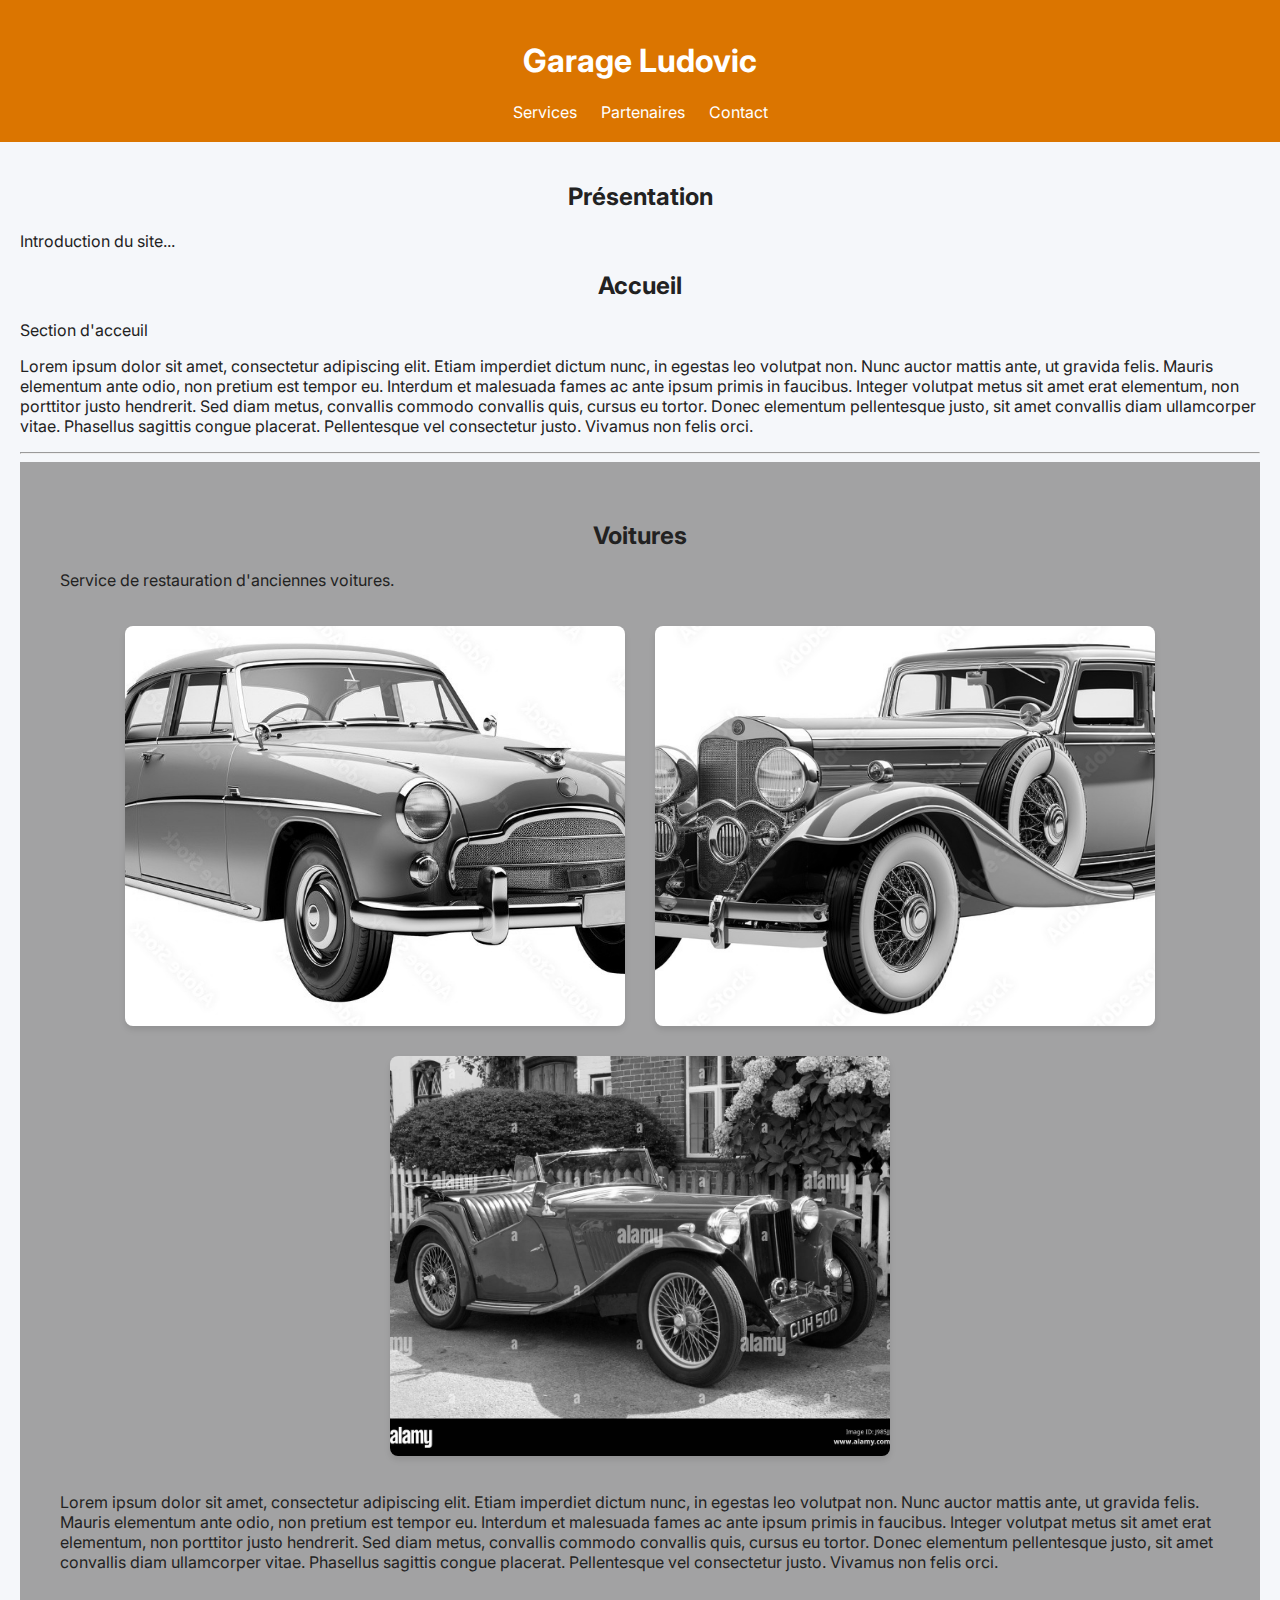
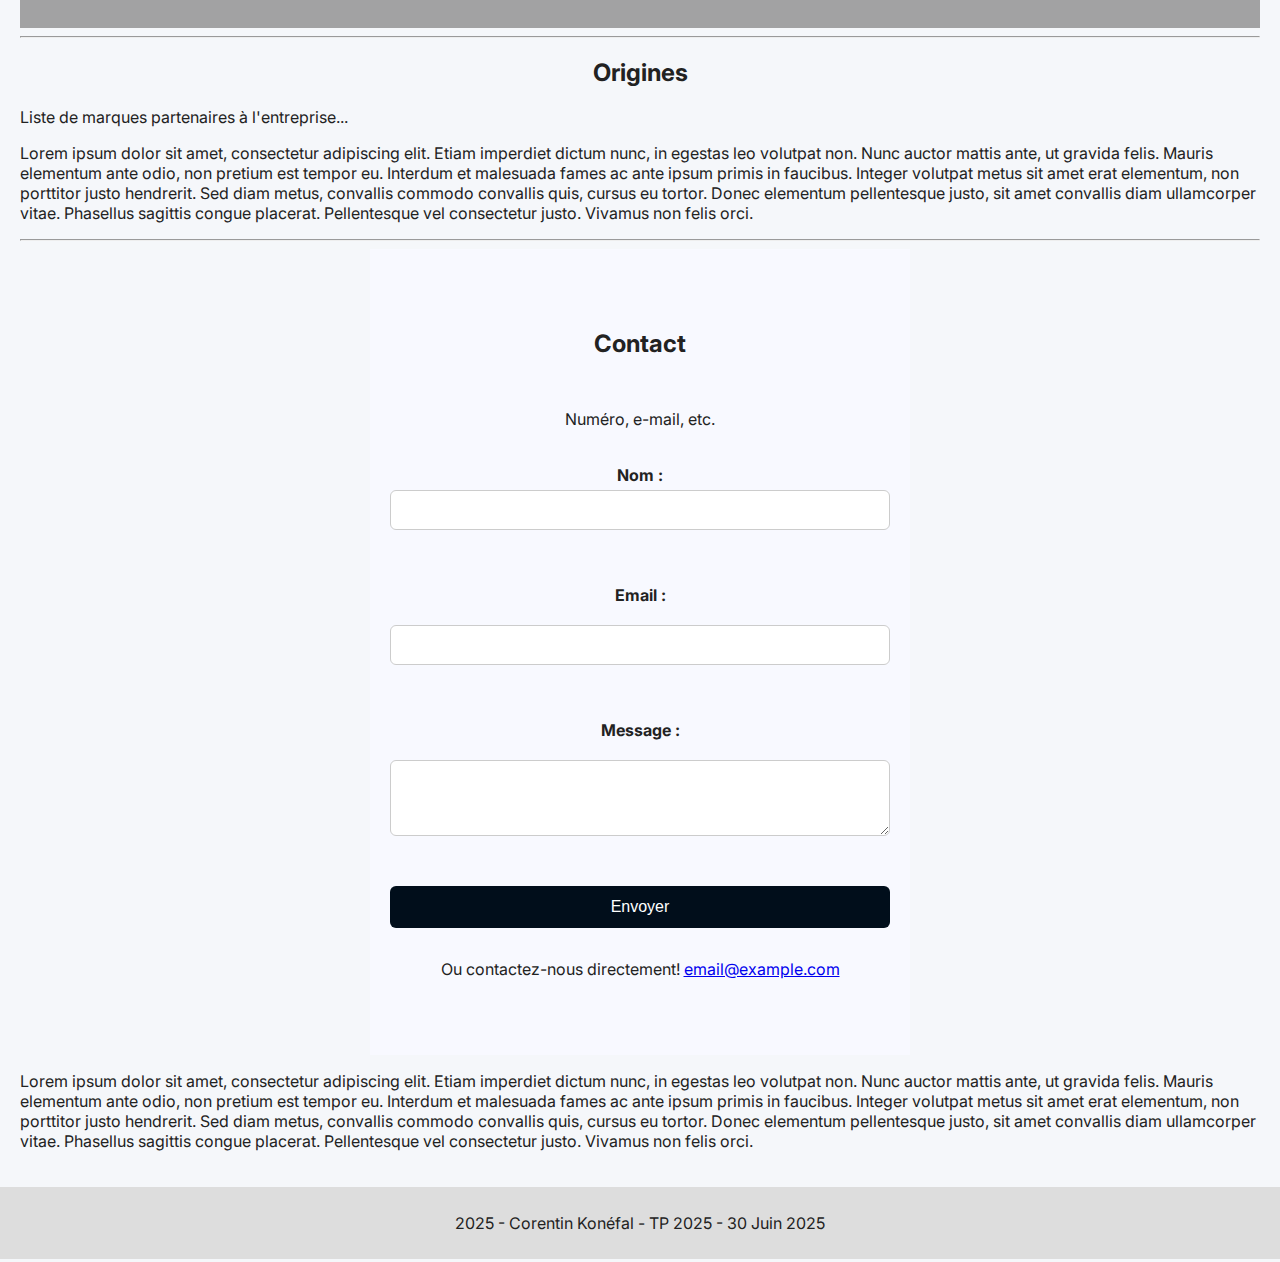
<file: index.html>
<!DOCTYPE html>
<html lang="en">
<head>
    <meta charset="UTF-8">
    <meta name="viewport" content="width=device-width, initial-scale=1.0">
    <title>Site Statique TP2025</title>
    <link rel="stylesheet" href="style.css">
    <link href="https://fonts.googleapis.com/css2?family=Inter&display=swap" rel="stylesheet">
</head>
<body>
    <header>
        <div class="header">
            <h1>Garage Ludovic</h1>
            <nav>
                <a href="services.html">Services</a>
                <a href="partenaires.html">Partenaires</a>
                <a href="#contact">Contact</a>
            </nav>
        </div>
    </header>

    <main>
        <section>
            <h2>Présentation</h2>
            <p>Introduction du site...</p>
        </section>

        <section id="start">
            <h2>Accueil</h2>
            <p>Section d'acceuil</p>
            <p>Lorem ipsum dolor sit amet, consectetur adipiscing elit. Etiam imperdiet dictum nunc, in egestas leo volutpat non. Nunc auctor mattis ante, ut gravida felis. Mauris elementum ante odio, non pretium est tempor eu. Interdum et malesuada fames ac ante ipsum primis in faucibus. Integer volutpat metus sit amet erat elementum, non porttitor justo hendrerit. Sed diam metus, convallis commodo convallis quis, cursus eu tortor. Donec elementum pellentesque justo, sit amet convallis diam ullamcorper vitae. Phasellus sagittis congue placerat. Pellentesque vel consectetur justo. Vivamus non felis orci.</p>
        </section>

        <hr>

        <section id="voitures" class="blackbr">
            <h2>Voitures</h2>
            <p>Service de restauration d'anciennes voitures.</p>
            
            <div class="gallerie">
                 <img src="images/vintage2.jpg" alt="Image 1">
                 <img src="images/vintage3.jpg" alt="Image 2">
                 <img src="images/vintage4.jpg" alt="Image 3">
            </div>

            <p>Lorem ipsum dolor sit amet, consectetur adipiscing elit. Etiam imperdiet dictum nunc, in egestas leo volutpat non. Nunc auctor mattis ante, ut gravida felis. Mauris elementum ante odio, non pretium est tempor eu. Interdum et malesuada fames ac ante ipsum primis in faucibus. Integer volutpat metus sit amet erat elementum, non porttitor justo hendrerit. Sed diam metus, convallis commodo convallis quis, cursus eu tortor. Donec elementum pellentesque justo, sit amet convallis diam ullamcorper vitae. Phasellus sagittis congue placerat. Pellentesque vel consectetur justo. Vivamus non felis orci.</p>

        </section>

        <hr>

        
        <section id="partenaires">
            <h2>Origines</h2>
            <p>Liste de marques partenaires à l'entreprise...</p>


            <p>Lorem ipsum dolor sit amet, consectetur adipiscing elit. Etiam imperdiet dictum nunc, in egestas leo volutpat non. Nunc auctor mattis ante, ut gravida felis. Mauris elementum ante odio, non pretium est tempor eu. Interdum et malesuada fames ac ante ipsum primis in faucibus. Integer volutpat metus sit amet erat elementum, non porttitor justo hendrerit. Sed diam metus, convallis commodo convallis quis, cursus eu tortor. Donec elementum pellentesque justo, sit amet convallis diam ullamcorper vitae. Phasellus sagittis congue placerat. Pellentesque vel consectetur justo. Vivamus non felis orci.</p>
        </section>



        <hr>

        <section class="contact-form" id="contact">
            <h2>Contact</h2>
            <p>Numéro, e-mail, etc.</p>
            <form action="/submit" method="POST">
                <label for="name">Nom :</label>
                <input type="text" id="name" name="name" required></form><br>

                <label for="email">Email : </label>
                <input type ="email" id="email" name="email" required><br>

                <label for="message">Message :</label>
                <textarea id=""message name="message" rows="3" required></textarea><br>
                
                <button type="submit">Envoyer</button>
            </form>
                <p>Ou contactez-nous directement! <a href="mailto:email@exemple.com">email@example.com</a></p>
        </section>

        <p>
            Lorem ipsum dolor sit amet, consectetur adipiscing elit. Etiam imperdiet dictum nunc, in egestas leo volutpat non. Nunc auctor mattis ante, ut gravida felis. Mauris elementum ante odio, non pretium est tempor eu. Interdum et malesuada fames ac ante ipsum primis in faucibus. Integer volutpat metus sit amet erat elementum, non porttitor justo hendrerit. Sed diam metus, convallis commodo convallis quis, cursus eu tortor. Donec elementum pellentesque justo, sit amet convallis diam ullamcorper vitae. Phasellus sagittis congue placerat. Pellentesque vel consectetur justo. Vivamus non felis orci.
        </p>

    </main>


    <footer>
        <p> 2025 - Corentin Konéfal - TP 2025 - 30 Juin 2025</p>
    </footer>


</body>
</html>
</file>
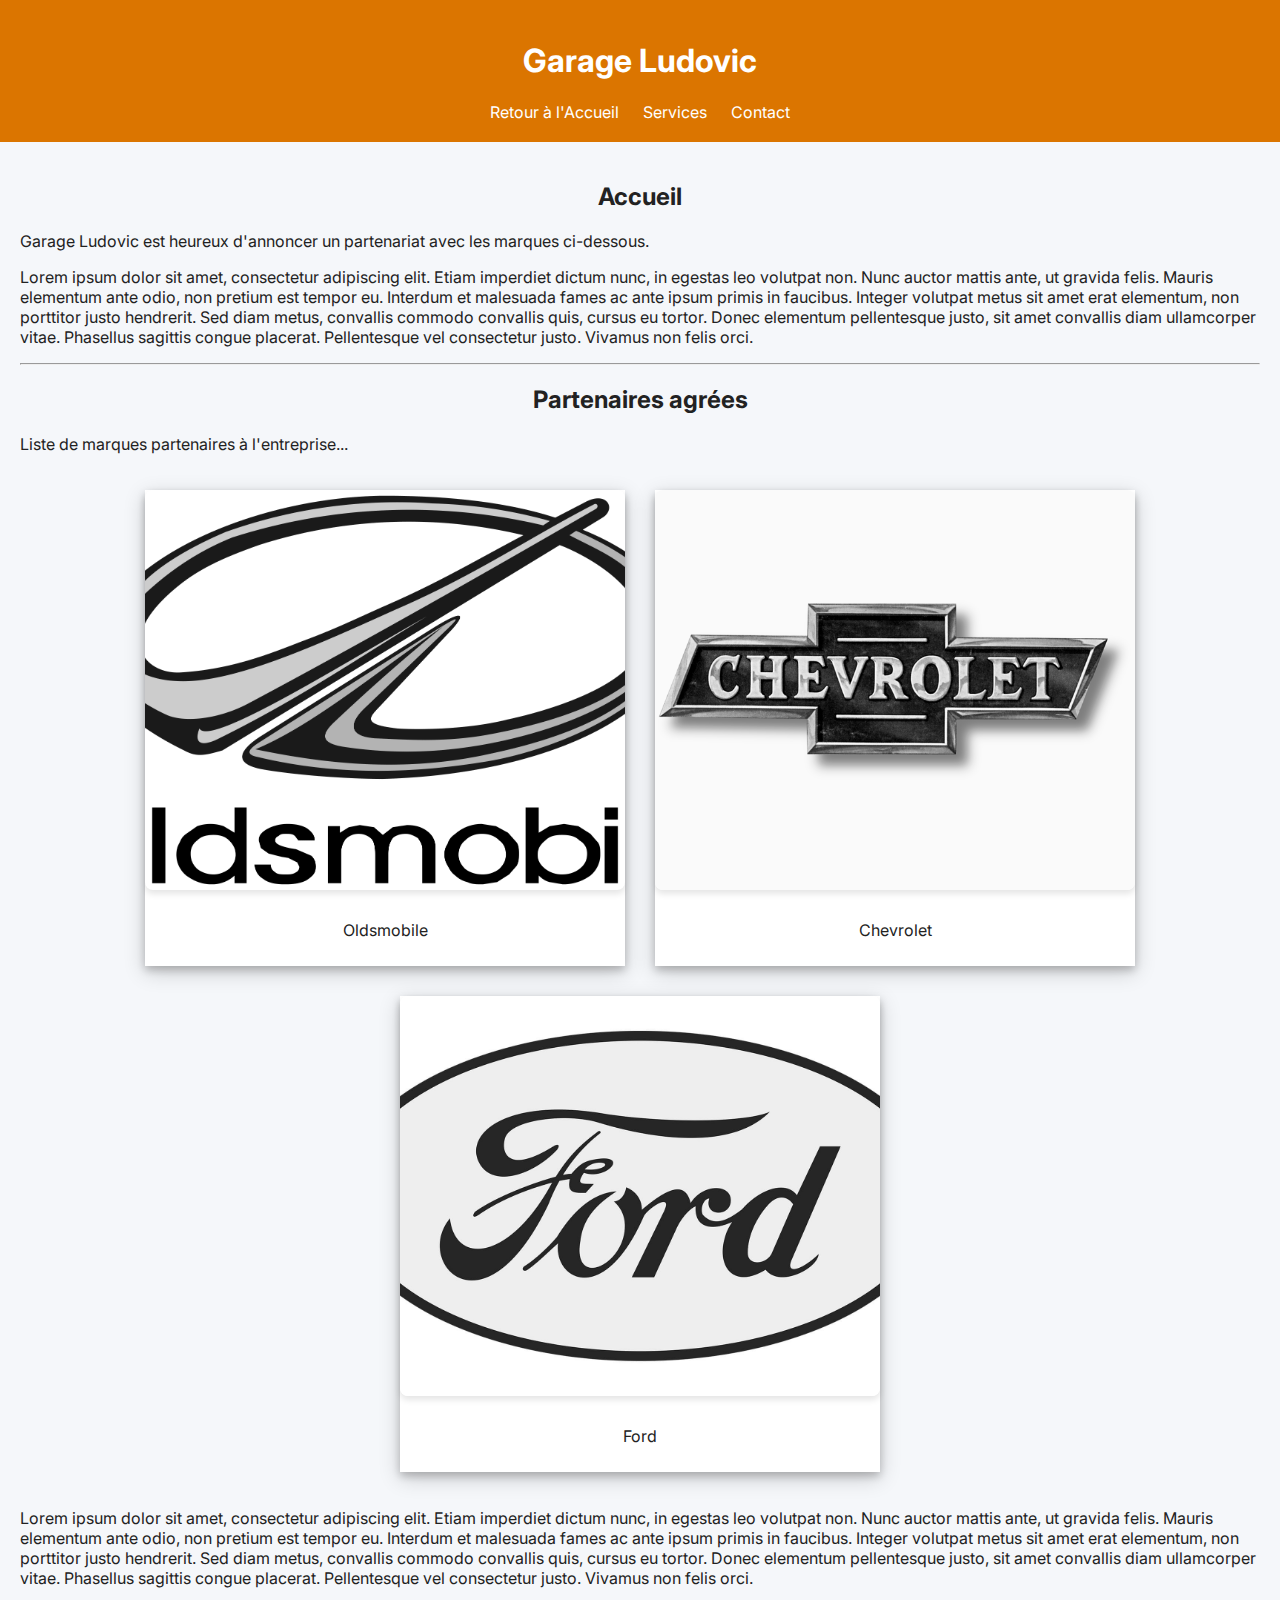
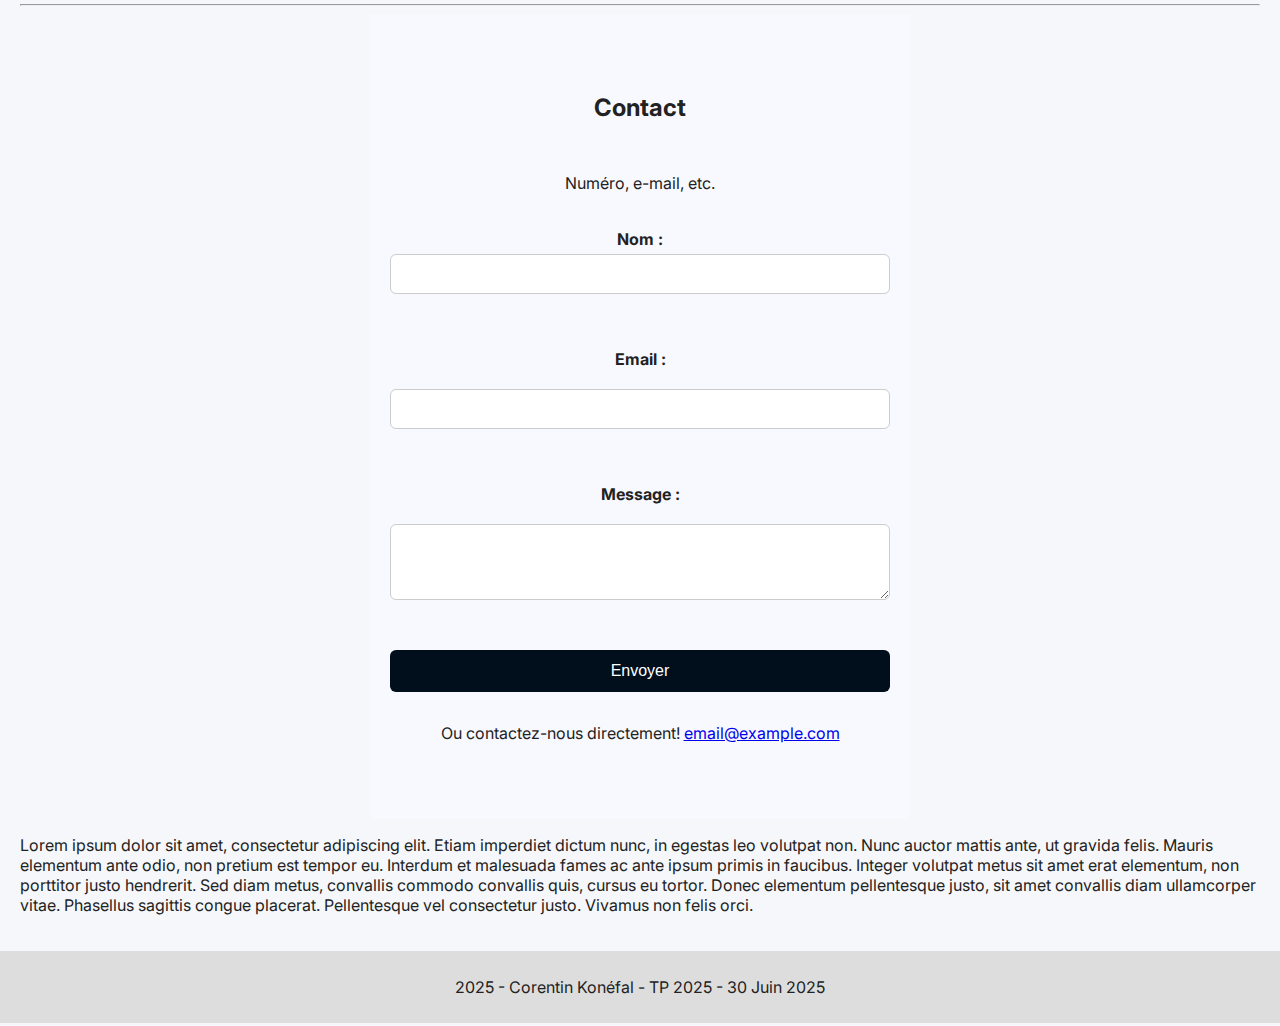
<file: partenaires.html>
<!DOCTYPE html>
<html lang="en">
<head>
    <meta charset="UTF-8">
    <meta name="viewport" content="width=device-width, initial-scale=1.0">
    <title>Site Statique TP2025</title>
    <link rel="stylesheet" href="style.css">
    <link href="https://fonts.googleapis.com/css2?family=Inter&display=swap" rel="stylesheet">
</head>
<body>
    <header>
        <h1>Garage Ludovic</h1>
        <nav>
            <a href="index.html">Retour à l'Accueil</a>
            <a href="services.html">Services</a>
            <a href="#contact">Contact</a>
        </nav>

    </header>

    <main>

        <section id="start">
            <h2>Accueil</h2>
            <p>Garage Ludovic est heureux d'annoncer un partenariat avec les marques ci-dessous.</p>
            <p>Lorem ipsum dolor sit amet, consectetur adipiscing elit. Etiam imperdiet dictum nunc, in egestas leo volutpat non. Nunc auctor mattis ante, ut gravida felis. Mauris elementum ante odio, non pretium est tempor eu. Interdum et malesuada fames ac ante ipsum primis in faucibus. Integer volutpat metus sit amet erat elementum, non porttitor justo hendrerit. Sed diam metus, convallis commodo convallis quis, cursus eu tortor. Donec elementum pellentesque justo, sit amet convallis diam ullamcorper vitae. Phasellus sagittis congue placerat. Pellentesque vel consectetur justo. Vivamus non felis orci.</p>
        </section>

        <hr>
        
        <section id="partenaires">
            <h2>Partenaires agrées</h2>
            <p>Liste de marques partenaires à l'entreprise...</p>

            <div class="gallerie">
                <div class="carre">
                    <img src="images/Oldsmobile-Logo.png" alt="voiture" style="width:100%">
                    <div class="container">
                    <p>Oldsmobile</p>
                    </div>
                </div>

                <div class="carre">
                    <img src="images/chevy-logo.png" alt="voiture" style="width:100%">
                    <div class="container">
                    <p>Chevrolet</p>
                    </div>
                </div>

                <div class="carre">
                    <img src="images/Ford-Logo.jpg" alt="voiture" style="width:100%">
                    <div class="container">
                    <p>Ford</p>
                    </div>
                </div>
            </div>

            <p>Lorem ipsum dolor sit amet, consectetur adipiscing elit. Etiam imperdiet dictum nunc, in egestas leo volutpat non. Nunc auctor mattis ante, ut gravida felis. Mauris elementum ante odio, non pretium est tempor eu. Interdum et malesuada fames ac ante ipsum primis in faucibus. Integer volutpat metus sit amet erat elementum, non porttitor justo hendrerit. Sed diam metus, convallis commodo convallis quis, cursus eu tortor. Donec elementum pellentesque justo, sit amet convallis diam ullamcorper vitae. Phasellus sagittis congue placerat. Pellentesque vel consectetur justo. Vivamus non felis orci.</p>
        </section>



        <hr>

        <section class="contact-form" id="contact">
            <h2>Contact</h2>
            <p>Numéro, e-mail, etc.</p>
            <form action="/submit" method="POST">
                <label for="name">Nom :</label>
                <input type="text" id="name" name="name" required></form><br>

                <label for="email">Email : </label>
                <input type ="email" id="email" name="email" required><br>

                <label for="message">Message :</label>
                <textarea id=""message name="message" rows="3" required></textarea><br>
                
                <button type="submit">Envoyer</button>
            </form>
                <p>Ou contactez-nous directement! <a href="mailto:email@exemple.com">email@example.com</a></p>
        </section>

        <p>
            Lorem ipsum dolor sit amet, consectetur adipiscing elit. Etiam imperdiet dictum nunc, in egestas leo volutpat non. Nunc auctor mattis ante, ut gravida felis. Mauris elementum ante odio, non pretium est tempor eu. Interdum et malesuada fames ac ante ipsum primis in faucibus. Integer volutpat metus sit amet erat elementum, non porttitor justo hendrerit. Sed diam metus, convallis commodo convallis quis, cursus eu tortor. Donec elementum pellentesque justo, sit amet convallis diam ullamcorper vitae. Phasellus sagittis congue placerat. Pellentesque vel consectetur justo. Vivamus non felis orci.
        </p>

    </main>


    <footer>
        <p> 2025 - Corentin Konéfal - TP 2025 - 30 Juin 2025</p>
    </footer>


</body>
</html>
</file>
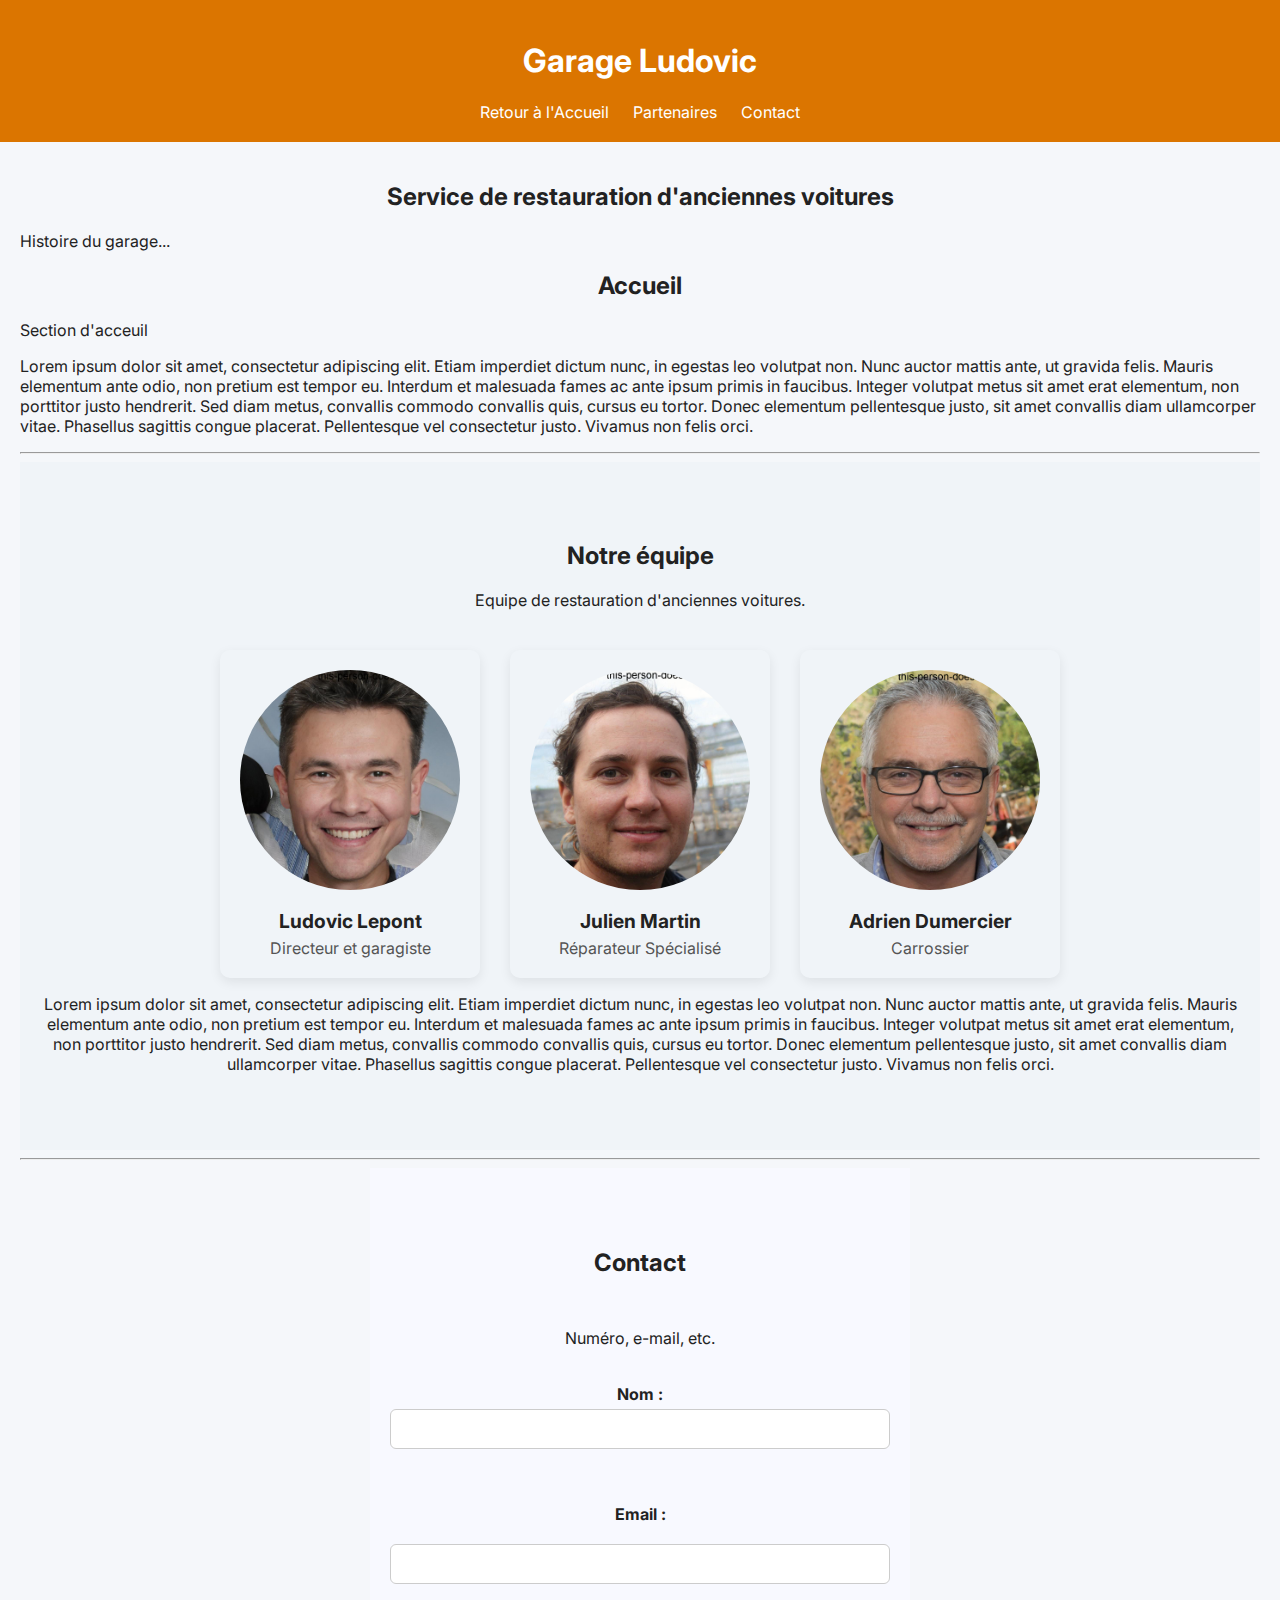
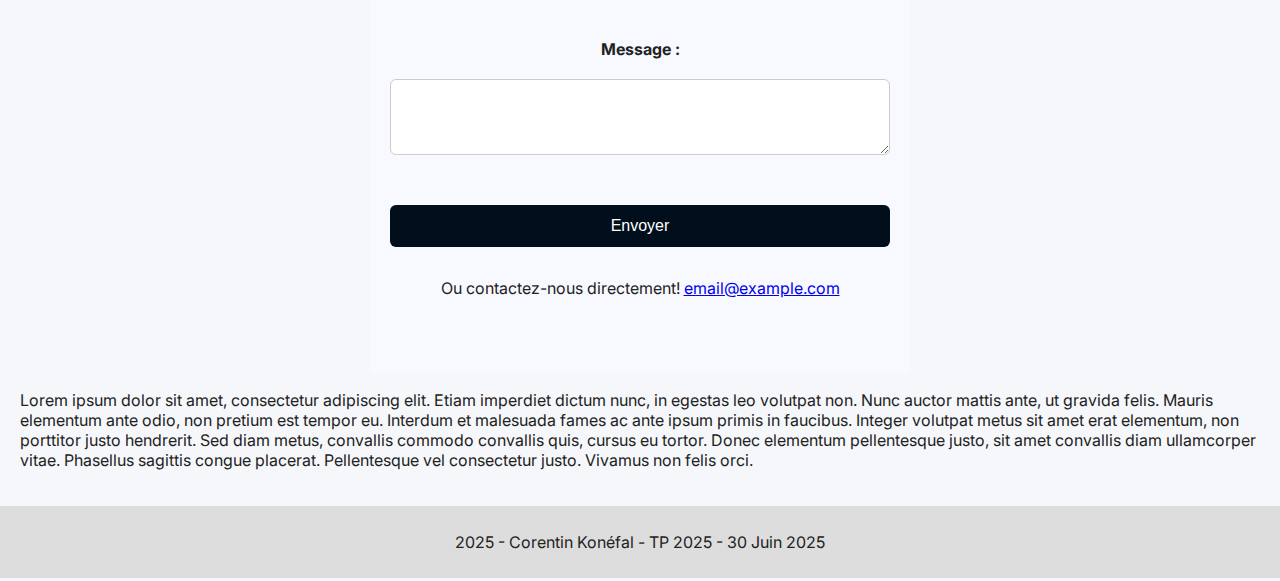
<file: services.html>
<!DOCTYPE html>
<html lang="en">
<head>
    <meta charset="UTF-8">
    <meta name="viewport" content="width=device-width, initial-scale=1.0">
    <title>Site Statique TP2025</title>
    <link rel="stylesheet" href="style.css">
    <link href="https://fonts.googleapis.com/css2?family=Inter&display=swap" rel="stylesheet">
</head>
<body>
    <header>
        <h1>Garage Ludovic</h1>
        <nav>
            <a href="index.html">Retour à l'Accueil</a>
            <a href="partenaires.html">Partenaires</a>
            <a href="#contact">Contact</a>
        </nav>

    </header>

    <main>
        <section>
            <h2>Service de restauration d'anciennes voitures</h2>
            <p>Histoire du garage...</p>
        </section>

        <section id="start">
            <h2>Accueil</h2>
            <p>Section d'acceuil</p>
            <p>Lorem ipsum dolor sit amet, consectetur adipiscing elit. Etiam imperdiet dictum nunc, in egestas leo volutpat non. Nunc auctor mattis ante, ut gravida felis. Mauris elementum ante odio, non pretium est tempor eu. Interdum et malesuada fames ac ante ipsum primis in faucibus. Integer volutpat metus sit amet erat elementum, non porttitor justo hendrerit. Sed diam metus, convallis commodo convallis quis, cursus eu tortor. Donec elementum pellentesque justo, sit amet convallis diam ullamcorper vitae. Phasellus sagittis congue placerat. Pellentesque vel consectetur justo. Vivamus non felis orci.</p>
        </section>

        <hr>

        <section id="equipe">
            <h2>Notre équipe</h2>
            <p>Equipe de restauration d'anciennes voitures.</p>

            <div class="galerie-employes">
                <div class="employe">
                    <img src="images/employe2.jpg" alt="L. Lepont">
                    <h3>Ludovic Lepont</h3>
                    <p>Directeur et garagiste</p>
                </div>
                <div class="employe">
                    <img src="images/employe1.jpg" alt="J. Martin">
                    <h3>Julien Martin</h3>
                    <p>Réparateur Spécialisé</p>
                </div>
                <div class="employe">
                    <img src="images/employe4.jpg" alt="A. Dumercier">
                    <h3>Adrien Dumercier</h3>
                    <p>Carrossier</p>
                </div>
            </div>
            
            <div>
            <p>Lorem ipsum dolor sit amet, consectetur adipiscing elit. Etiam imperdiet dictum nunc, in egestas leo volutpat non. Nunc auctor mattis ante, ut gravida felis. Mauris elementum ante odio, non pretium est tempor eu. Interdum et malesuada fames ac ante ipsum primis in faucibus. Integer volutpat metus sit amet erat elementum, non porttitor justo hendrerit. Sed diam metus, convallis commodo convallis quis, cursus eu tortor. Donec elementum pellentesque justo, sit amet convallis diam ullamcorper vitae. Phasellus sagittis congue placerat. Pellentesque vel consectetur justo. Vivamus non felis orci.</p>
            </div>
        </section>

        <hr>

        <section class="contact-form" id="contact">
            <h2>Contact</h2>
            <p>Numéro, e-mail, etc.</p>
            <form action="/submit" method="POST">
                <label for="name">Nom :</label>
                <input type="text" id="name" name="name" required></form><br>

                <label for="email">Email : </label>
                <input type ="email" id="email" name="email" required><br>

                <label for="message">Message :</label>
                <textarea id=""message name="message" rows="3" required></textarea><br>
                
                <button type="submit">Envoyer</button>
            </form>
                <p>Ou contactez-nous directement! <a href="mailto:email@exemple.com">email@example.com</a></p>
        </section>

        <p>
            Lorem ipsum dolor sit amet, consectetur adipiscing elit. Etiam imperdiet dictum nunc, in egestas leo volutpat non. Nunc auctor mattis ante, ut gravida felis. Mauris elementum ante odio, non pretium est tempor eu. Interdum et malesuada fames ac ante ipsum primis in faucibus. Integer volutpat metus sit amet erat elementum, non porttitor justo hendrerit. Sed diam metus, convallis commodo convallis quis, cursus eu tortor. Donec elementum pellentesque justo, sit amet convallis diam ullamcorper vitae. Phasellus sagittis congue placerat. Pellentesque vel consectetur justo. Vivamus non felis orci.
        </p>

    </main>


    <footer>
        <p> 2025 - Corentin Konéfal - TP 2025 - 30 Juin 2025</p>
    </footer>


</body>
</html>
</file>
<file: style.css>
/*corps et fond du site */
body {
    font-family: 'Inter', sans-serif;
    margin: 0;
    padding: 0;
    background-color: #f5f7fa;
    color: #222;
}

header {
    background-color: #db7500;
    color: white;
    padding: 20px;
    text-align: center;
    position: sticky;
    top: 0;
    z-index: 100;
}

nav a {
    margin: 0 10px;
    color: white;
    text-decoration: none;
}

main {
    padding: 20px;
}

footer {
    background-color: #ddd;
    text-align: center;
    padding: 10px;
}

h2 {
    text-align: center;
}

/* Carrés avec marques partenaires*/
.carre {
    width: 40%;
    background-color: white;
    flex-wrap: wrap;
    justify-content: center;
    gap: 20px;
    box-shadow: 0 4px 8px 0 rgba(0, 0, 0, 0.2), 0 6px 20px 0 rgba(0, 0, 0, 0.19);
}

.carre img {
    width: 200px;
    height: 150px;
    object-fit: contain;
}

.blackbr { 
    background-color: #4d4a4a7e;
    padding: 40px;
}

img {
    width: 40%
}

/*galeries d'images */
.container {
    text-align: center;
    padding: 10px 20px;
    flex-wrap: wrap;
    gap: 20px;
}

.gallerie {
  display: flex;
  flex-wrap: wrap;
  justify-content: center;
  gap: 30px;
  padding: 20px;
}

.gallerie img {
  width: 500px;
  height: 400px;
  object-fit: cover;
  border-radius: 8px;
  box-shadow: 0 4px 6px rgba(0,0,0,0.1);

  filter: grayscale(100%);
  transition: filter 0.3s ease, transform 0.3s ease;
}

.gallerie img:hover {
  filter: grayscale(0%);
  transform: scale(1.05);
}

/*Galerie d'employés*/
#equipe {
  padding: 60px 20px;
  background-color: #f0f4f8;
  text-align: center;
}

.galerie-employes {
  display: flex;
  flex-wrap: wrap;
  justify-content: center;
  gap: 30px;
  margin-top: 40px;
}

.employe {
  background-color: var(--card-bg);
  padding: 20px;
  border-radius: 10px;
  width: 220px;
  box-shadow: 0 4px 12px rgba(0,0,0,0.08);
  transition: transform 0.3s ease;
}

.employe:hover {
  transform: translateY(-5px);
}

.employe img {
  width: 100%;
  height: auto;
  border-radius: 50%;
  object-fit: cover;
  margin-bottom: 15px;
}

.employe h3 {
  margin: 0;
  font-size: 1.2rem;
}

.employe p {
  margin: 5px 0 0;
  color: #555;
}


/*formulaire de contact*/
#contact {
  background-color: #f8f9ff;
  padding: 60px 20px;
  text-align: center;
}

.contact-form {
  max-width: 500px;
  width: 90%;
  margin: 0 auto;
  text-align: left;
  display: flex;
  flex-direction: column;
  gap: 15px;
}

.contact-form label {
  font-weight: bold;
  display: block;
  margin-bottom: 5px;
  margin-top: 5px;
}

.contact-form input,
.contact-form textarea {
  width: 100%;
  padding: 10px;
  font-size: 1rem;
  border: 1px solid #ccc;
  border-radius: 6px;
  box-sizing: border-box;
  transition: all 0.3s ease;
}

.contact-form input:focus,
.contact-form textarea:focus {
  border-color: #004080;
  box-shadow: 0 0 8px rgba(0, 64, 128, 0.2);
  outline: none;
}

.contact-form button {
  background-color: #010e1b;
  color: white;
  padding: 12px;
  border: none;
  border-radius: 6px;
  cursor: pointer;
  font-size: 1rem;
  transition: background-color 0.3s ease;
}

/*animation bouton*/
.contact-form button:hover {
    background-color: #db7500;
}
</file>
